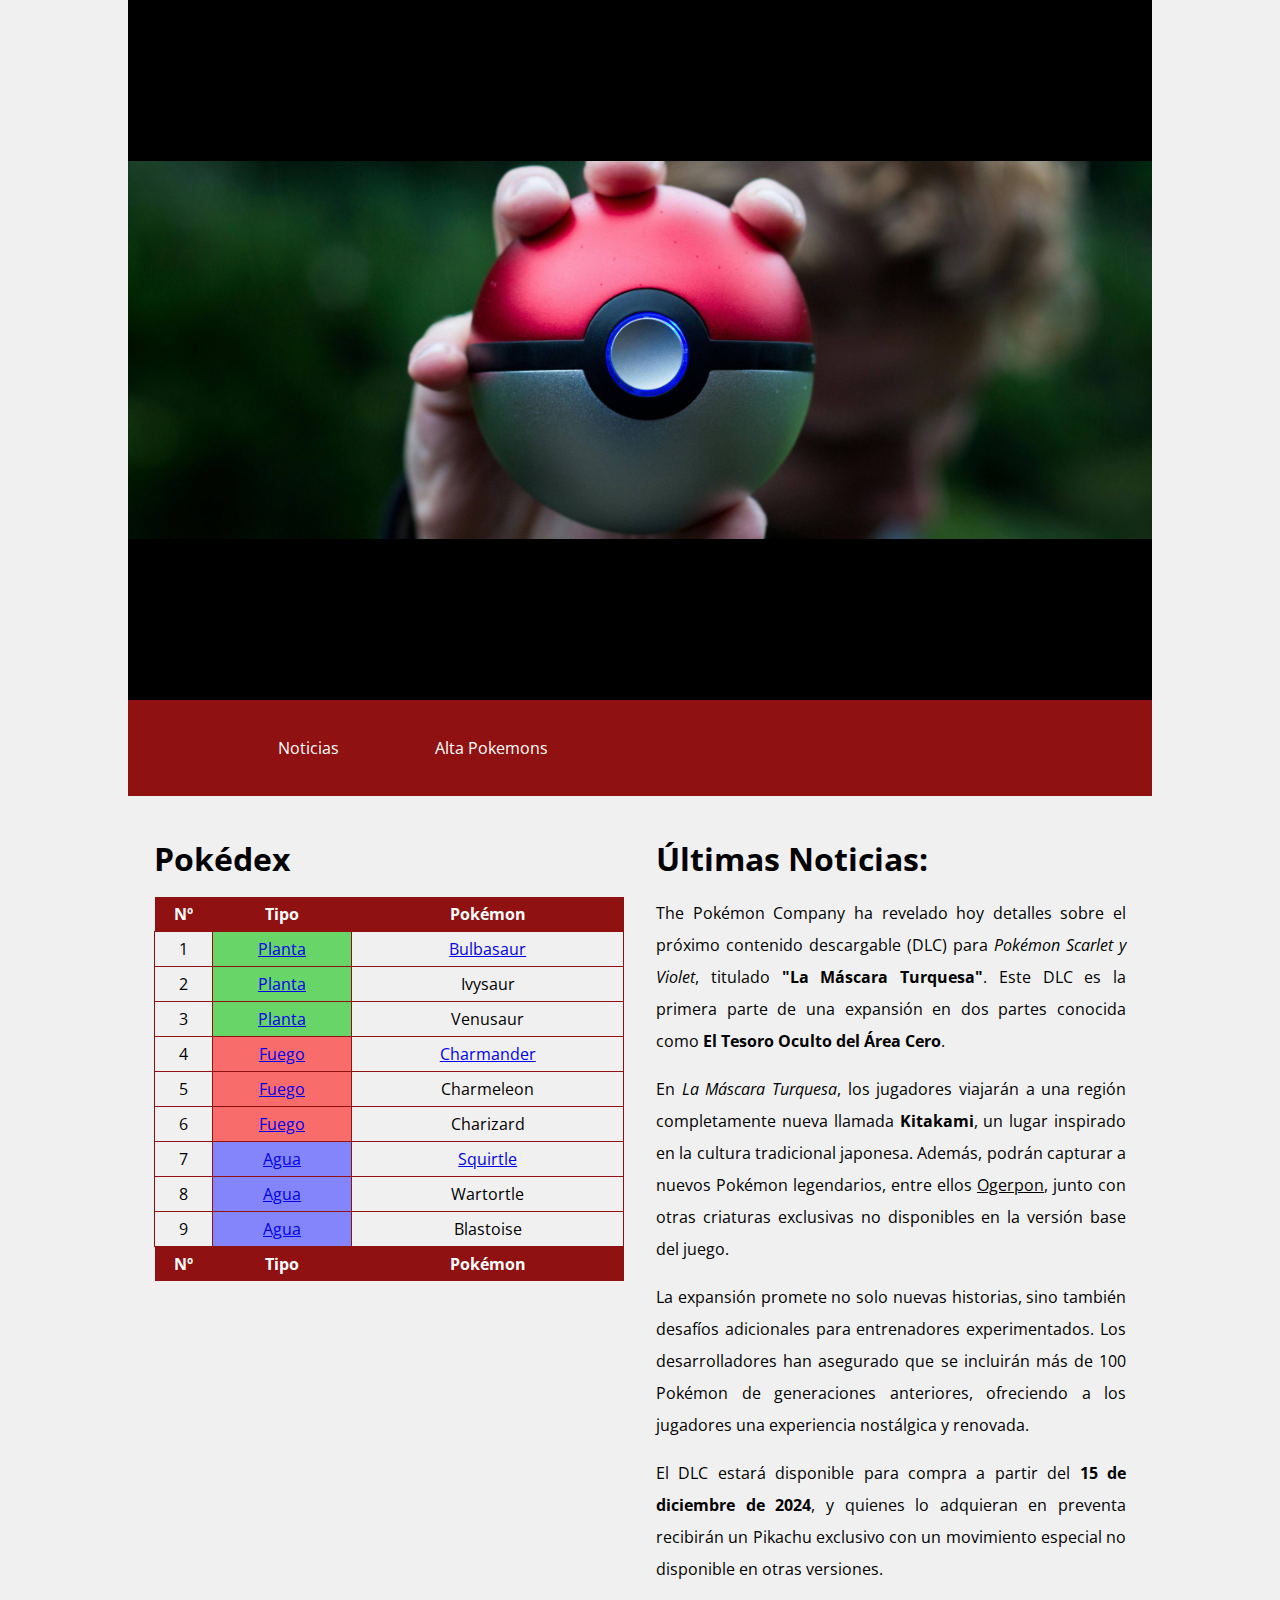
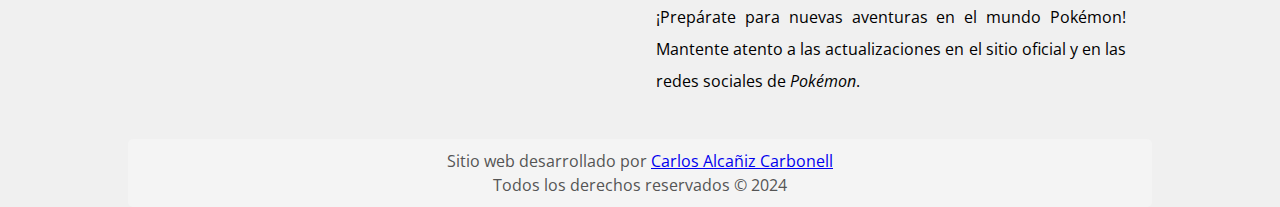
<file: index.html>
<!DOCTYPE html>
<html lang="es">
    <head>
        <meta charset="UTF-8" /> 
        <meta name="viewport" content="width=device-width, initial-scale=1.0">
  
        <link rel="preconnect" href="https://fonts.googleapis.com">
        <link rel="preconnect" href="https://fonts.gstatic.com" crossorigin>
        <link href="https://fonts.googleapis.com/css2?family=Open+Sans:ital,wght@0,300..800;1,300..800&display=swap" rel="stylesheet">

        <link rel="stylesheet" href="./styles/styles.css" />
        <title>Web Pokémon</title>
    </head>
    <body>
        <header>        
            <div class="head-container"></div>
        </header> 
        <nav>
            <div class="nav-bar">
                <ul>
                    <li><a href="./index.html">Noticias</a></li>
                    <li><a href="./alta-pokemon.html">Alta Pokemons</a></li>
                </ul>
            </div>
        </nav>
        <main>
            <div class="flex-container">
                <section class="flex-item">
                    <h1>Pokédex</h1>
                    <table class="w-100 pokedex">
                        <thead>
                            <tr>
                                <th>Nº</th>
                                <th>Tipo</th>
                                <th>Pokémon</th>
                            </tr>
                        </thead>
                        <tbody>
                            <tr>
                                <td>1</td>
                                <td class="row-plant"><a href="./pokemon/types/planta.html">Planta</a></td>
                                <td><a href="./pokemon/pokedex/0001.html">Bulbasaur</a></td>
                            </tr>
                            <tr>
                                <td>2</td>
                                <td class="row-plant"><a href="./pokemon/types/planta.html">Planta</a></td>
                                <td>Ivysaur</td>
                            </tr>
                            <tr>
                                <td>3</td>
                                <td class="row-plant"><a href="./pokemon/types/planta.html">Planta</a></td>
                                <td>Venusaur</td>
                            </tr>
                            <tr>
                                <td>4</td>
                                <td class="row-fire"><a href="./pokemon/types/fuego.html">Fuego</a></td>
                                <td><a href="./pokemon/pokedex/0004.html">Charmander</a></td>
                            </tr>
                            <tr>
                                <td>5</td>
                                <td class="row-fire"><a href="./pokemon/types/fuego.html">Fuego</a></td>
                                <td>Charmeleon</td>
                            </tr>
                            <tr>
                                <td>6</td>
                                <td class="row-fire"><a href="./pokemon/types/fuego.html">Fuego</a></td>
                                <td>Charizard</td>
                            </tr>
                            <tr>
                                <td>7</td>
                                <td class="row-aqua"><a href="./pokemon/types/agua.html">Agua</a></td>
                                <td><a href="./pokemon/pokedex/0007.html">Squirtle</a></td>
                            </tr>
                            <tr>
                                <td>8</td>
                                <td class="row-aqua"><a href="./pokemon/types/agua.html">Agua</a></td>
                                <td>Wartortle</td>
                            </tr>
                            <tr>
                                <td>9</td>
                                <td class="row-aqua"><a href="./pokemon/types/agua.html">Agua</a></td>
                                <td>Blastoise</td>
                            </tr>
                        </tbody>
                        <tfoot>
                            <tr>
                                <th>Nº</th>
                                <th>Tipo</th>
                                <th>Pokémon</th>
                            </tr>
                        </tfoot>
                    </table>
                </section>
                <section class="flex-item">
                    <h1>Últimas Noticias:</h1>
                    <article>
                        <p class="p-justified">
                            The Pokémon Company ha revelado hoy detalles sobre el próximo contenido descargable (DLC) para <em>Pokémon Scarlet y Violet</em>, titulado <strong>"La Máscara Turquesa"</strong>. Este DLC es la primera parte de una expansión en dos partes conocida como <b>El Tesoro Oculto del Área Cero</b>.
                        </p>
                        <p class="p-justified">
                            En <i>La Máscara Turquesa</i>, los jugadores viajarán a una región completamente nueva llamada <b>Kitakami</b>, un lugar inspirado en la cultura tradicional japonesa. Además, podrán capturar a nuevos Pokémon legendarios, entre ellos <u>Ogerpon</u>, junto con otras criaturas exclusivas no disponibles en la versión base del juego.
                        </p>
                        <p class="p-justified">
                            La expansión promete no solo nuevas historias, sino también desafíos adicionales para entrenadores experimentados. Los desarrolladores han asegurado que se incluirán más de 100 Pokémon de generaciones anteriores, ofreciendo a los jugadores una experiencia nostálgica y renovada.
                        </p>
                        <p class="p-justified">
                            El DLC estará disponible para compra a partir del <strong>15 de diciembre de 2024</strong>, y quienes lo adquieran en preventa recibirán un Pikachu exclusivo con un movimiento especial no disponible en otras versiones.
                        </p>
                        <p class="p-justified">
                            ¡Prepárate para nuevas aventuras en el mundo Pokémon! Mantente atento a las actualizaciones en el sitio oficial y en las redes sociales de <em>Pokémon</em>.
                        </p>
                    </article>
                </section>
            </div>
       </main>
        <footer class="footer-address">
            <address>
            Sitio web desarrollado por <a href="mailto:c.alcanizcarbonell@edu.gva.es">Carlos Alcañiz Carbonell</a><br>
            Todos los derechos reservados &copy; 2024
            </address>
        </footer>
    </body>
</html>
</file>
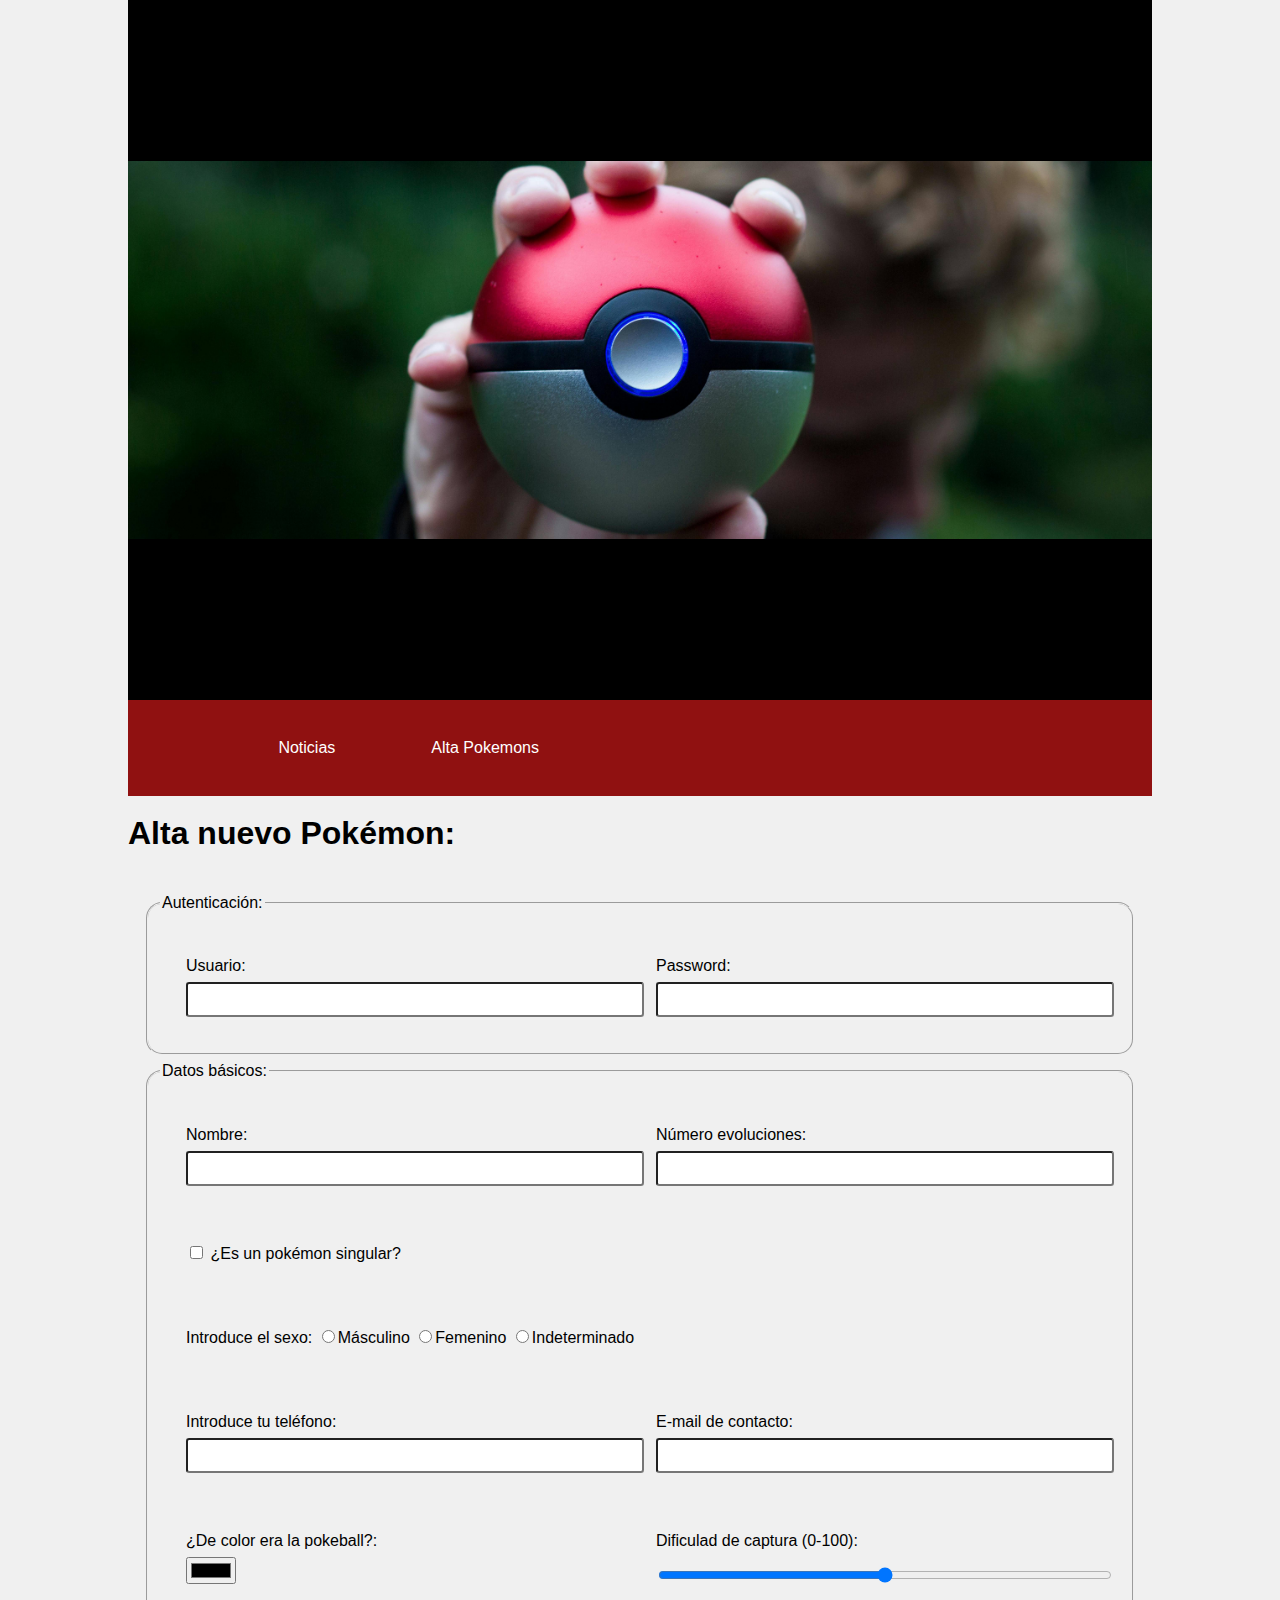
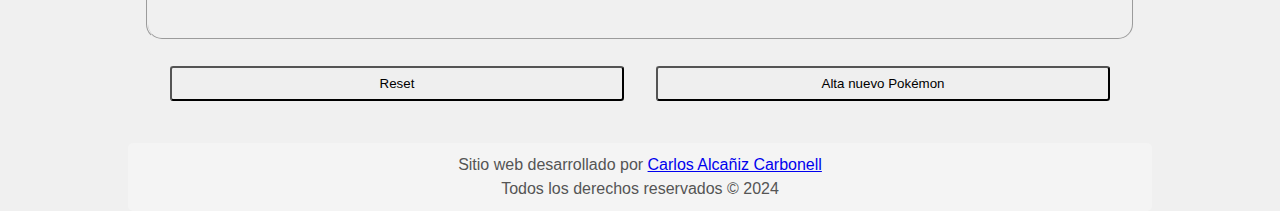
<file: alta-pokemon.html>
<!DOCTYPE html>
<html lang="es">
    <head>
        <meta charset="UTF-8" />
        <meta name="viewport" content="width=device-width, initial-scale=1, maximum-scale=1">
        <link rel="stylesheet" href="./styles/styles.css" />
        <title>Alta Pokémon</title>
    </head>
    <body>

        <header>        
            <div class="head-container"></div>
        </header> 
        <nav>
            <div class="nav-bar">
                <ul>
                    <li><a href="../index.html">Noticias</a></li>
                    <li><a href="./alta-pokemon.html">Alta Pokemons</a></li>
                </ul>
            </div>
        </nav>
        <main>
            <section>
                <h1>Alta nuevo Pokémon:</h1>
                <form method="GET" action="./alta-pokemon.html">
                    <fieldset>
                        <legend>Autenticación:</legend>
                        <div class="flex-container">
                            <div class="flex-item">
                                <label for="username">Usuario:</label><br/>
                                <input class="input-w100" type="text" id="username" name="user" required/>
                            </div>
                            <div class="flex-item">
                                <label for="password">Password:</label><br/>
                                <input class="input-w100" type="password" id="password" name="pass" required/>
                            </div>
                        </div>

                    </fieldset>
                    <fieldset>
                        <legend>Datos básicos:</legend>

                        <div class="flex-container">
                            <div class="flex-item">
                                <label for="nombre">Nombre:</label><br/>
                                <input class="input-w100" type="text" id="nombre" name="name" required/>                    
                            </div>
                            <div class="flex-item">
                                <label for="num_evo">Número evoluciones:</label><br/>
                                <input class="input-w100" type="number" id="num_evo" name="evolutions" min="0" max="5" required/>
                            </div>
                        </div>

                        
                        <div class="flex-container">
                            <div class="flex-item">
                                <input type="checkbox" id="singular" name="singular"/>
                                <label for="singular">¿Es un pokémon singular?</label>
                            </div>
                        </div>

                        <div class="flex-container">
                            <div class="flex-item">
                                <label for="sexo">Introduce el sexo:</label>
                                <input id="sexo" name="sex" type="radio" value="1" required>Másculino
                                <input name="sex" type="radio" value="-1">Femenino
                                <input name="sex" type="radio" value="0">Indeterminado
                            </div>
                        </div>
                        <div class="flex-container">
                            <div class="flex-item">
                                <label for="telefono">Introduce tu teléfono:</label><br/>
                                <input class="input-w100" type="text" id="telefono" name="phone" pattern="[0-9]{10}" required/>                        
                            </div>
                            <div class="flex-item">
                                <label for="mail">E-mail de contacto:</label><br/>
                                <input class="input-w100" type="email" id="mail" name="mail" required/>
                            </div>
                        </div>
                        <div class="flex-container">
                            <div class="flex-item">
                                <label for="color">¿De color era la pokeball?:</label><br/>
                                <input type="color" id="color" name="color" />
                            </div>
                            <div class="flex-item">
                                <label for="range">Dificulad de captura (0-100):</label><br/>
                                <input class="input-w100" type="range" id="range" name="range" min="0" max="100"/>
                            </div>
                        </div>
                    </fieldset>
                    <div class="flex-container">
                        <div class="flex-item">
                            <input class="input-w100"  type="reset" value="Reset" />
                        </div>
                        <div class="flex-item">
                            <input class="input-w100" type="submit" value="Alta nuevo Pokémon" />
                        </div>
                    </div>


                </form>
            </section>
        </main>

        <footer class="footer-address">
            <address>
            Sitio web desarrollado por <a href="mailto:c.alcanizcarbonell@edu.gva.es">Carlos Alcañiz Carbonell</a><br>
            Todos los derechos reservados &copy; 2024
            </address>
        </footer>
    </body>
</html>
</file>
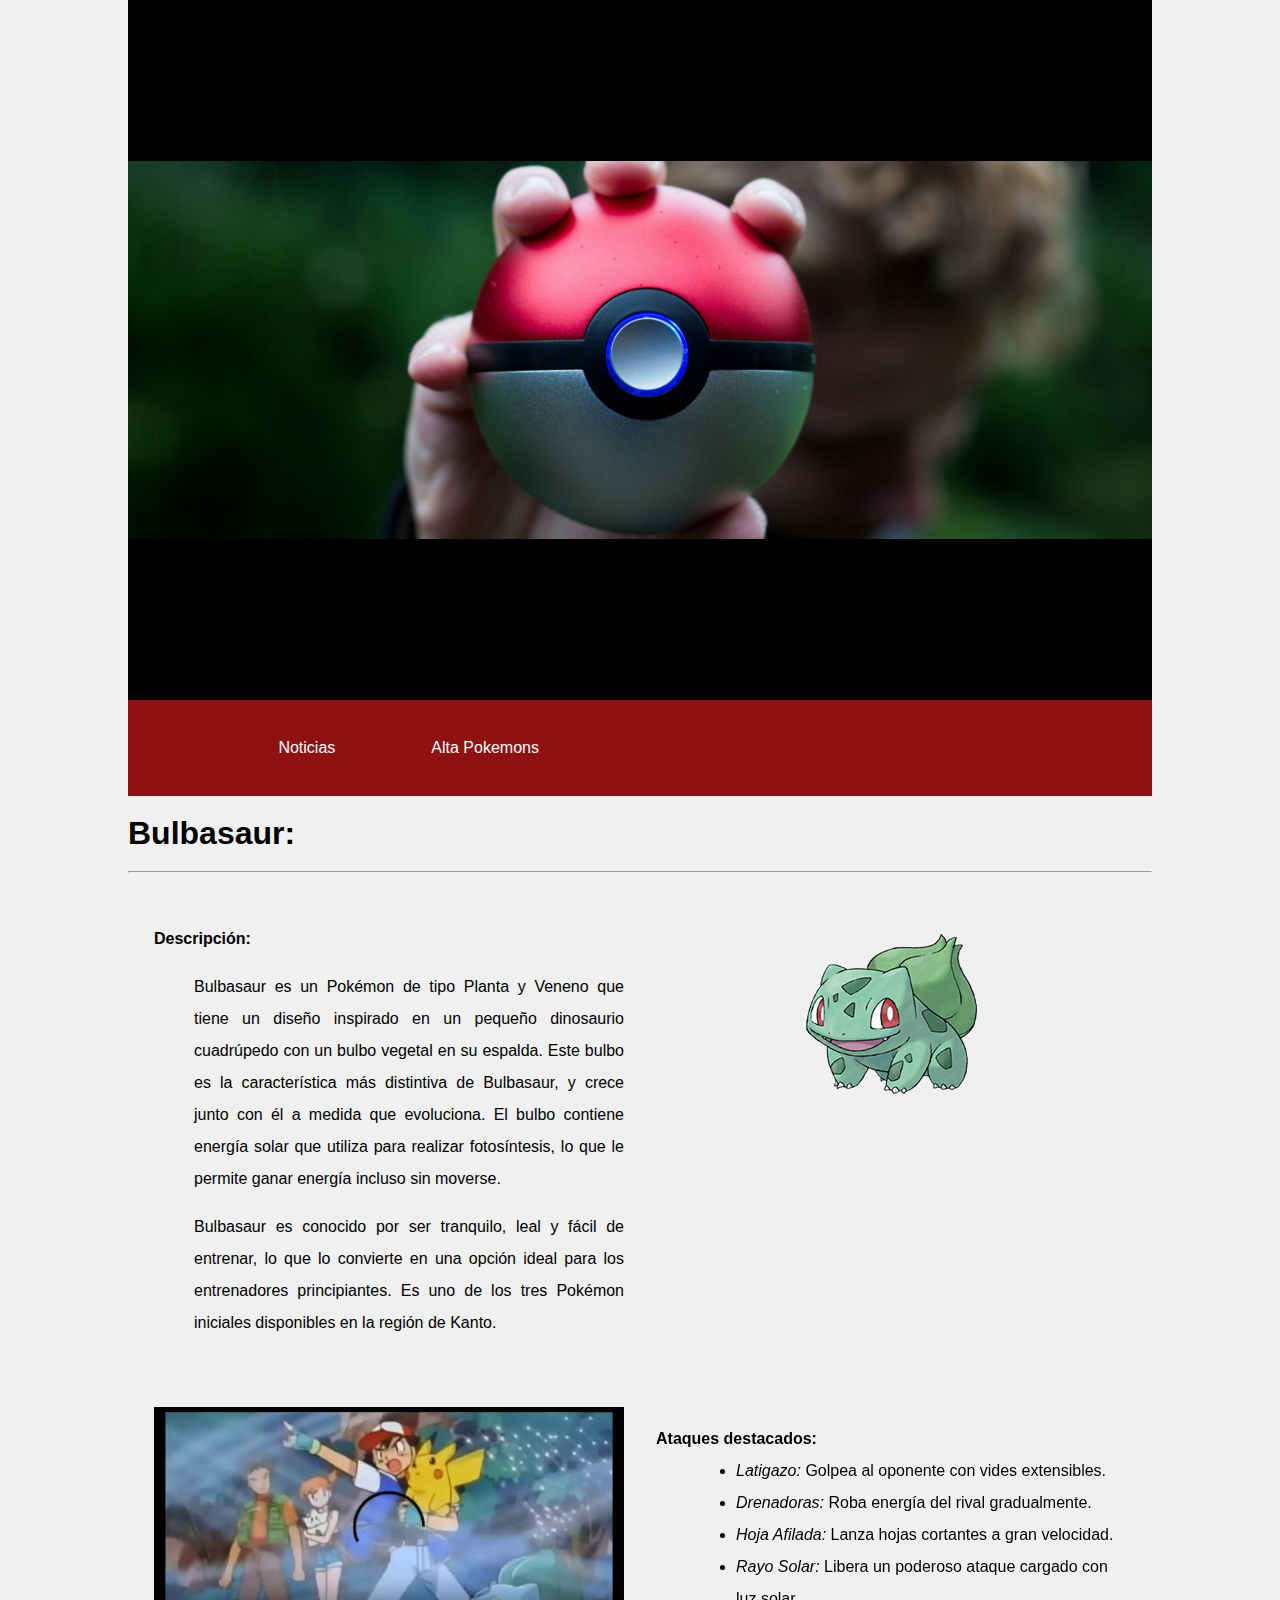
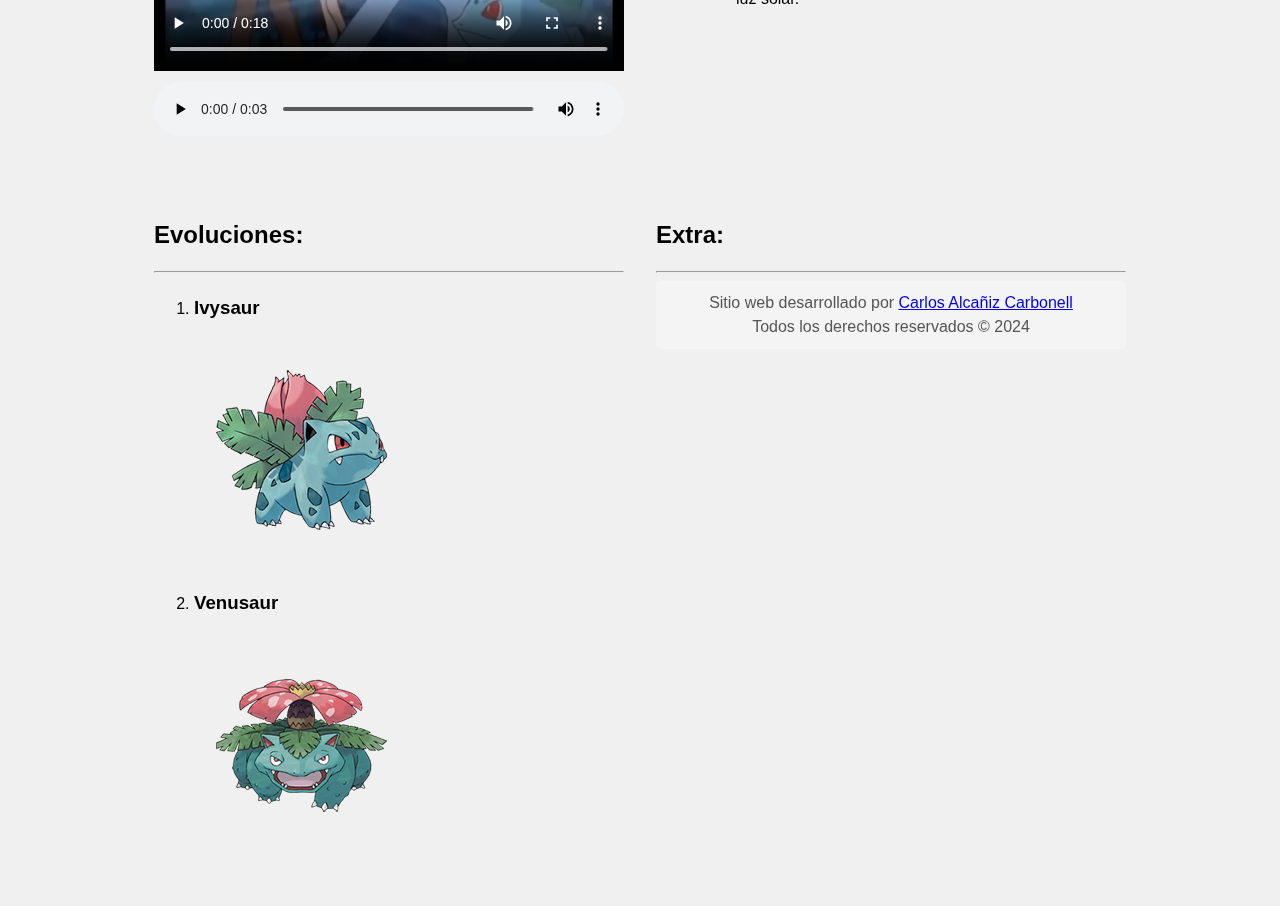
<file: pokemon/pokedex/0001.html>
<!DOCTYPE html>
<html lang="es">
    <head>
        <meta charset="UTF-8" />
        <meta name="viewport" content="width=device-width, initial-scale=1, maximum-scale=1">
        <link rel="stylesheet" href="../../styles/styles.css" />
        <title>Bulbasaur</title>
    </head>
    <body>
        <header>        
            <div class="head-container"></div>
        </header> 
        <nav>
            <div class="nav-bar">
                <ul>
                    <li><a href="../../index.html">Noticias</a></li>
                    <li><a href="./alta-pokemon.html">Alta Pokemons</a></li>
                </ul>
            </div>
        </nav>
        <main>
            <h1>Bulbasaur:</h1>
            <hr/>

            <article>
                <div class="flex-container">
                    <div class="flex-item">
                        <dl>
                            <dt><b>Descripción:</b></dt>
                            <dd>
                                <p class="p-justified">
                                    Bulbasaur es un Pokémon de tipo Planta y Veneno que tiene un diseño inspirado en un pequeño dinosaurio cuadrúpedo con un bulbo vegetal en su espalda. Este bulbo es la característica más distintiva de Bulbasaur, y crece junto con él a medida que evoluciona. El bulbo contiene energía solar que utiliza para realizar fotosíntesis, lo que le permite ganar energía incluso sin moverse.
                                </p>
                                <p class="p-justified">
                                    Bulbasaur es conocido por ser tranquilo, leal y fácil de entrenar, lo que lo convierte en una opción ideal para los entrenadores principiantes. Es uno de los tres Pokémon iniciales disponibles en la región de Kanto.
                                </p>
                            </dd>
                        </dl>
                    </div>
                    <div class="flex-item text-center">
                        <img src="../../imgs/pokedex/001.png" alt="Imagen Bulbasaur"/>
                    </div>
                </div>
            </article>

            <article>
                <div class="flex-container">
                    <div class="flex-item">
                        <aside>
                            <video controls>
                                <source src="../../video/mp4/001.mp4"> 
                                <source src="../../video/ogg/001.ogg"> 
                                Tu navegador no soporta videos embebidos
                            </video>
                            <audio controls>
                                <source src="../../audio/mp3/001.mp3">
                                Tu navegador no soporte audios embebidos
                            </audio>
                        </aside>
                    </div>
                    <div class="flex-item">
                        <dl>
                            <dt><b>Ataques destacados:</b></dt>
                            <dd>                        
                                <ul>
                                    <li><i>Latigazo:</i> Golpea al oponente con vides extensibles.</li>
                                    <li><i>Drenadoras:</i> Roba energía del rival gradualmente.</li>
                                    <li><i>Hoja Afilada:</i> Lanza hojas cortantes a gran velocidad.</li>
                                    <li><i>Rayo Solar:</i> Libera un poderoso ataque cargado con luz solar.</li>
                                </ul>
                            </dd>
                        </dl>
                    </div>
                </div>
            </article>
            <article>

                <div class="flex-container">
                    <div class="flex-item">
                        <h2>Evoluciones:</h2>
                        <hr/>
                        <ol>
                            <li>
                                <h3>Ivysaur</h3><img src="../../imgs/pokedex/002.png" alt="Ivysaur" />
                            </li>
                            <li>
                                <h3>Venusaur</h3><img src="../../imgs/pokedex/003.png" alt="Venusaur" />
                            </li>
                        </ol>
                    </div>
                    <div class="flex-item">
                        <h2>Extra:</h2>
                        <hr/>
                        <object type="application/pdf" data="../../docs/001.pdf">
                    </div>
                </div>
            </article>
        </main>

        <footer class="footer-address">
            <address>
            Sitio web desarrollado por <a href="mailto:c.alcanizcarbonell@edu.gva.es">Carlos Alcañiz Carbonell</a><br>
            Todos los derechos reservados &copy; 2024
            </address>
        </footer>
        
    </body>
</html>
</file>
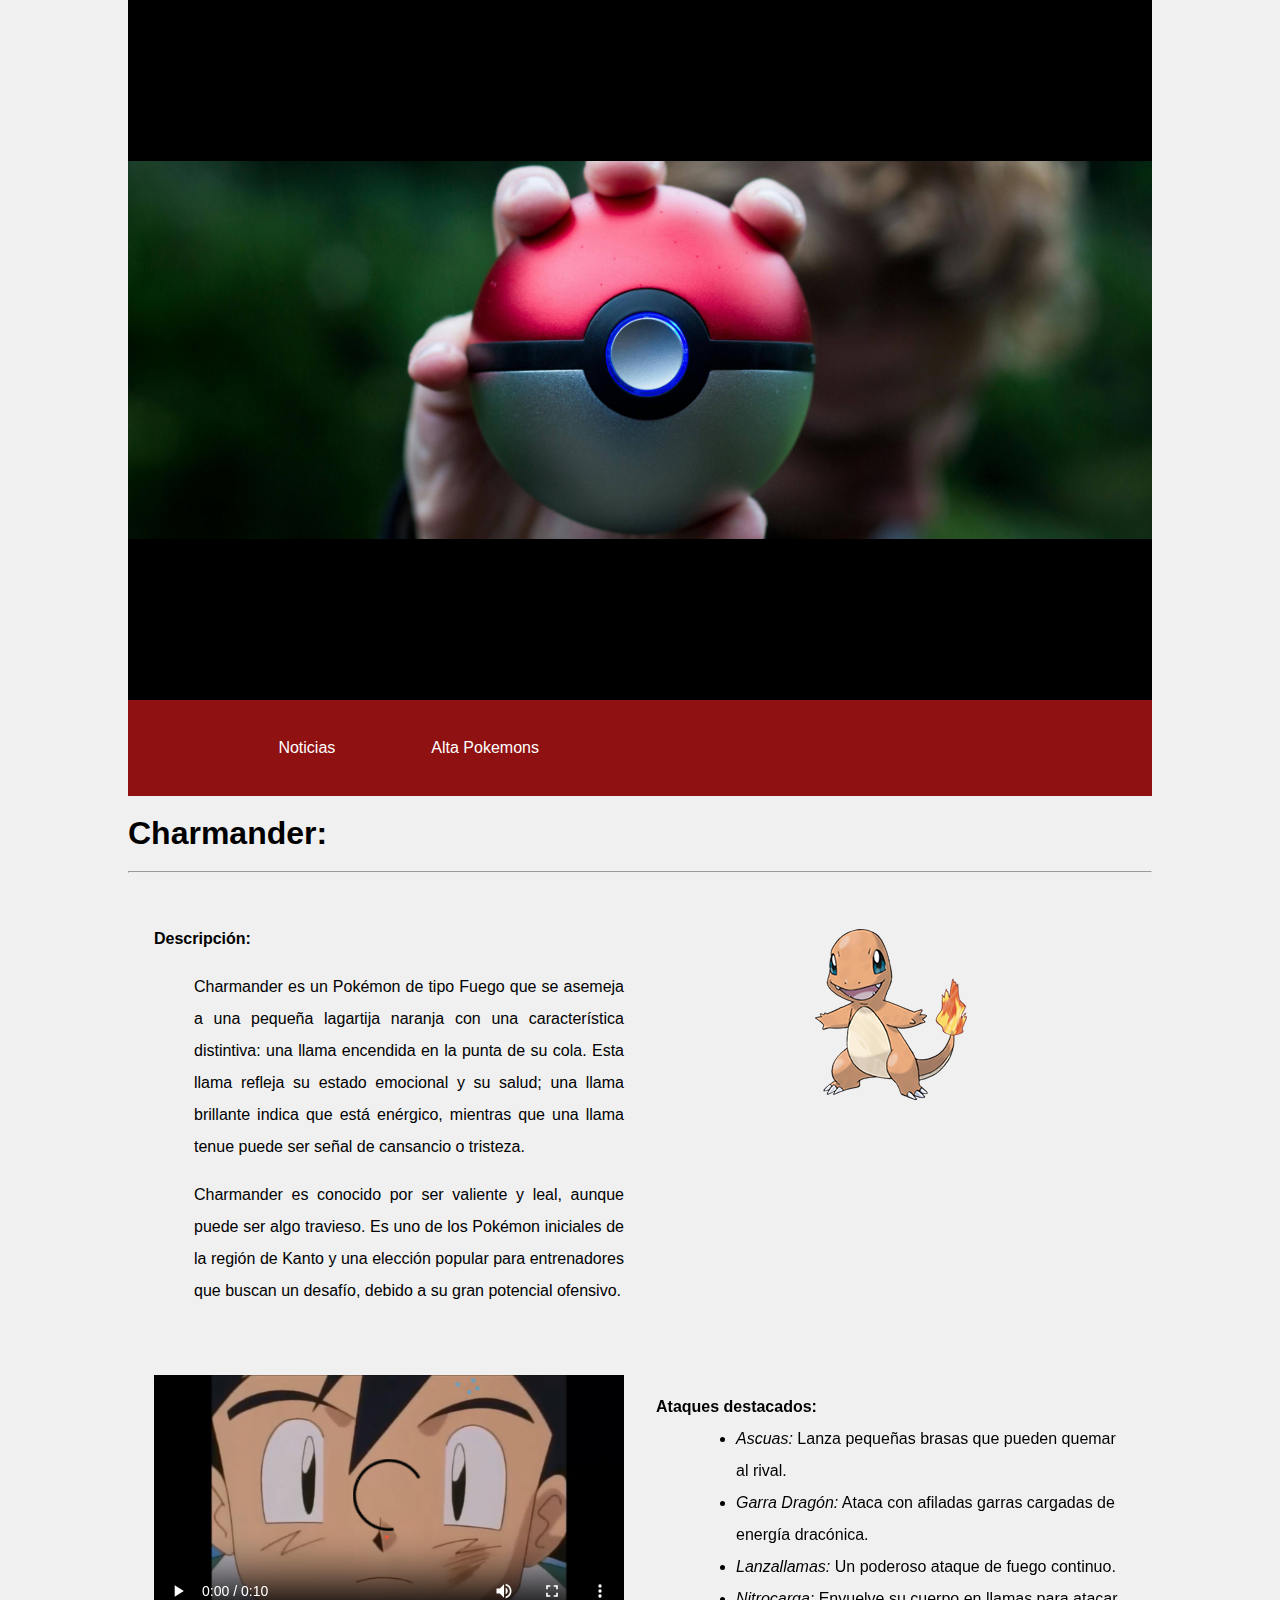
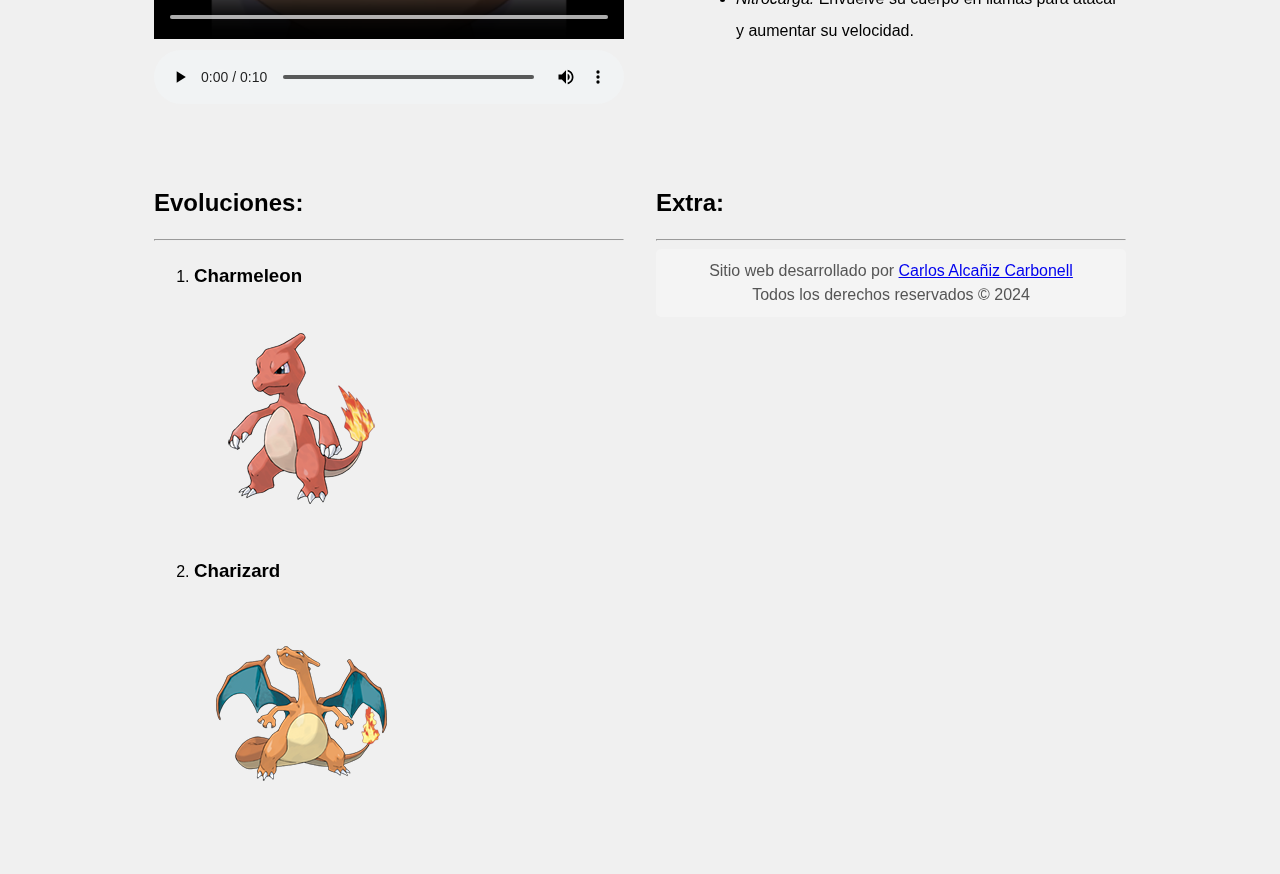
<file: pokemon/pokedex/0004.html>
<!DOCTYPE html>
<html lang="es">
    <head>
        <meta charset="UTF-8" />
        <meta name="viewport" content="width=device-width, initial-scale=1, maximum-scale=1">
        <link rel="stylesheet" href="../../styles/styles.css" />
        <title>Charmander</title>
    </head>
    <body>
        <header>        
            <div class="head-container"></div>
        </header> 
        <nav>
            <div class="nav-bar">
                <ul>
                    <li><a href="../../index.html">Noticias</a></li>
                    <li><a href="./alta-pokemon.html">Alta Pokemons</a></li>
                </ul>
            </div>
        </nav>

        <main>
            <h1>Charmander:</h1>
            <hr/>

            <article>
                <div class="flex-container">
                    <div class="flex-item">
                        <dl>
                            <dt><b>Descripción:</b></dt>
                            <dd>
                                <p class="p-justified">
                                    Charmander es un Pokémon de tipo Fuego que se asemeja a una pequeña lagartija naranja con una característica distintiva: una llama encendida en la punta de su cola. Esta llama refleja su estado emocional y su salud; una llama brillante indica que está enérgico, mientras que una llama tenue puede ser señal de cansancio o tristeza.
                                </p>
                                <p class="p-justified">
                                    Charmander es conocido por ser valiente y leal, aunque puede ser algo travieso. Es uno de los Pokémon iniciales de la región de Kanto y una elección popular para entrenadores que buscan un desafío, debido a su gran potencial ofensivo.
                                </p>
                            </dd>
                        </dl>
                    </div>
                    <div class="flex-item text-center">
                        <img src="../../imgs/pokedex/004.png" alt="Imagen Charmander"/>
                    </div>
                </div>
            </article>

            <article>
                <div class="flex-container">
                    <div class="flex-item">
                        <aside>
                            <video controls>
                                <source src="../../video/mp4/004.mp4"> 
                                <source src="../../video/ogg/004.ogg"> 
                                Tu navegador no soporta videos embebidos
                            </video>
                            <audio controls>
                                <source src="../../audio/mp3/004.mp3">
                                Tu navegador no soporte audios embebidos
                            </audio>
                        </aside>
                    </div>
                    <div class="flex-item">
                        <dl>
                            <dt><b>Ataques destacados:</b></dt>
                            <dd>                        
                                <ul>
                                    <li><i>Ascuas:</i> Lanza pequeñas brasas que pueden quemar al rival.</li>
                                    <li><i>Garra Dragón:</i> Ataca con afiladas garras cargadas de energía dracónica.</li>
                                    <li><i>Lanzallamas:</i> Un poderoso ataque de fuego continuo.</li>
                                    <li><i>Nitrocarga:</i> Envuelve su cuerpo en llamas para atacar y aumentar su velocidad.</li>
                                </ul>
                            </dd>
                        </dl>
                    </div>
                </div>
            </article>
            <article>

                <div class="flex-container">
                    <div class="flex-item">
                        <h2>Evoluciones:</h2>
                        <hr/>
                        <ol>
                            <li>
                                <h3>Charmeleon</h3><img src="../../imgs/pokedex/005.png" alt="Ivysaur" />
                            </li>
                            <li>
                                <h3>Charizard</h3><img src="../../imgs/pokedex/006.png" alt="Venusaur" />
                            </li>
                        </ol>
                    </div>
                    <div class="flex-item">
                        <h2>Extra:</h2>
                        <hr/>
                        <object type="application/pdf" data="../../docs/004.pdf">
                    </div>
                </div>
            </article>
        </main>

        <footer class="footer-address">
            <address>
            Sitio web desarrollado por <a href="mailto:c.alcanizcarbonell@edu.gva.es">Carlos Alcañiz Carbonell</a><br>
            Todos los derechos reservados &copy; 2024
            </address>
        </footer>
    </body>
</html>
</file>
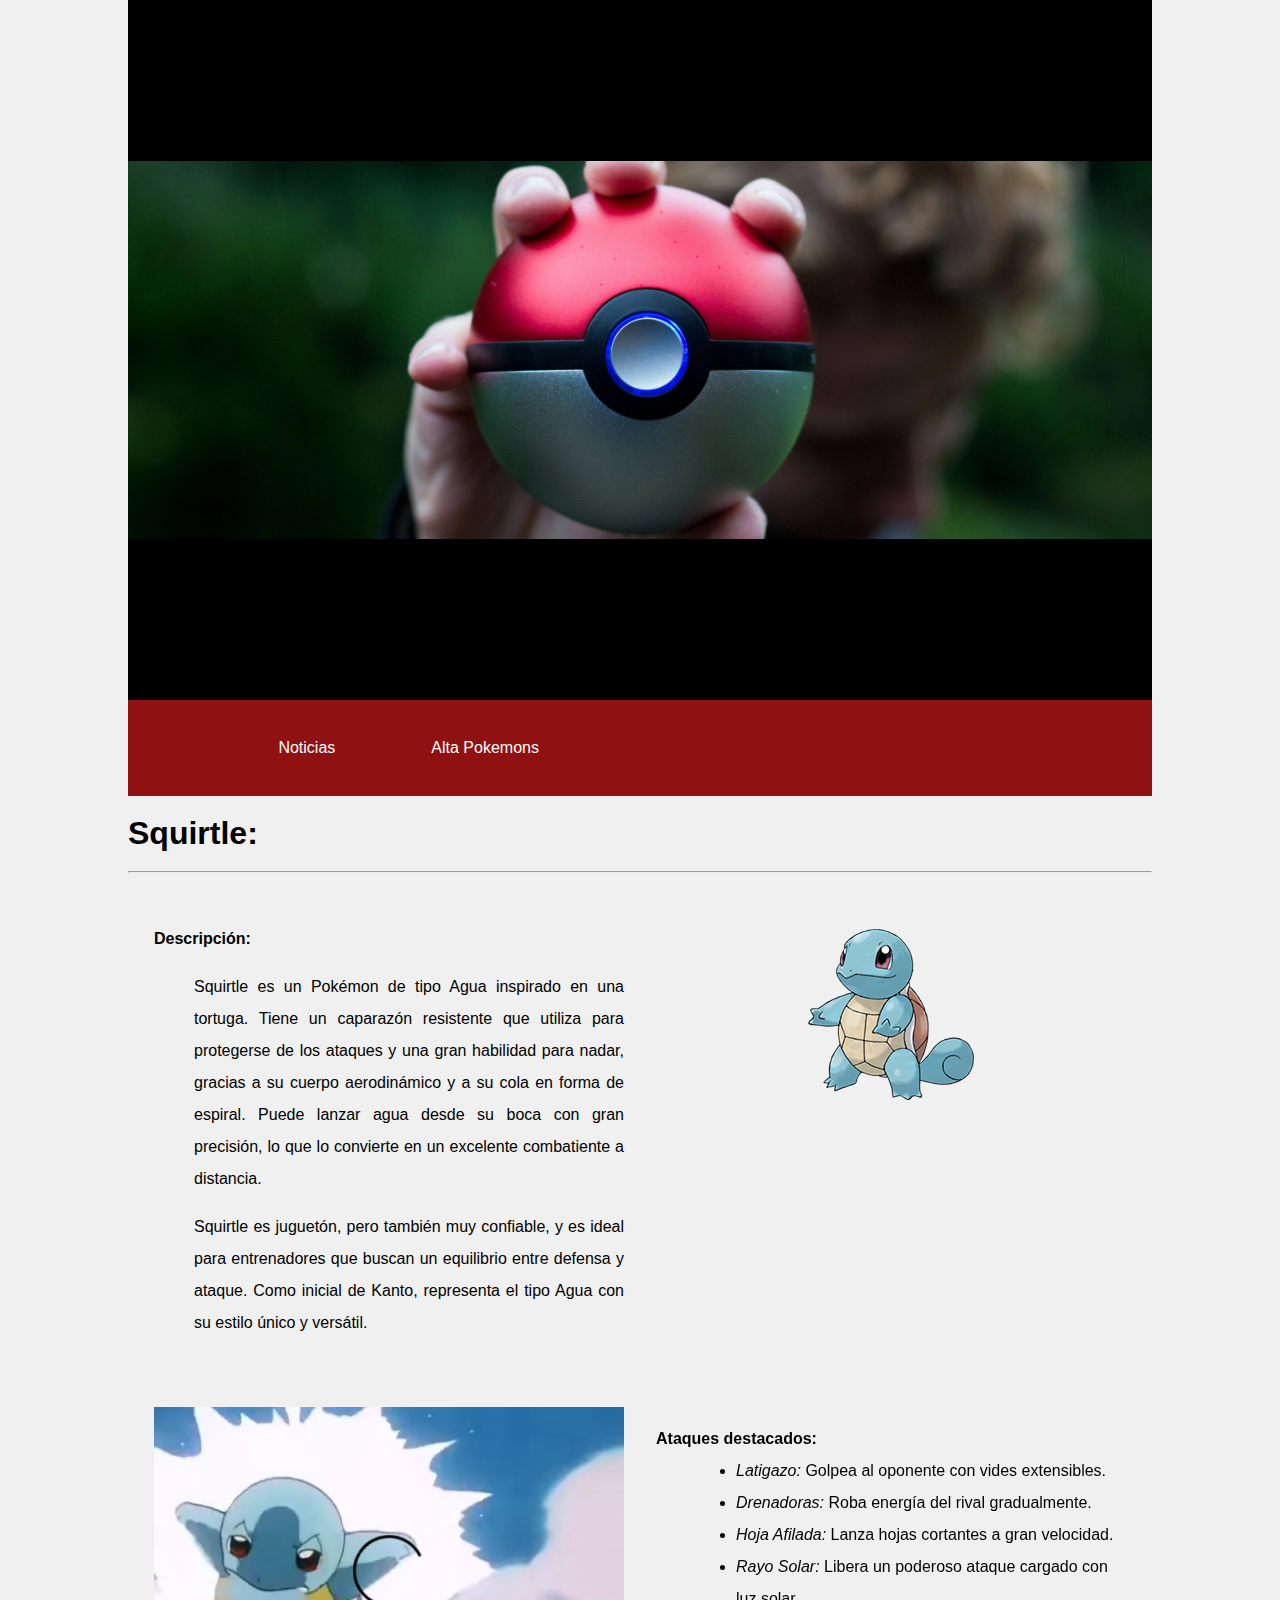
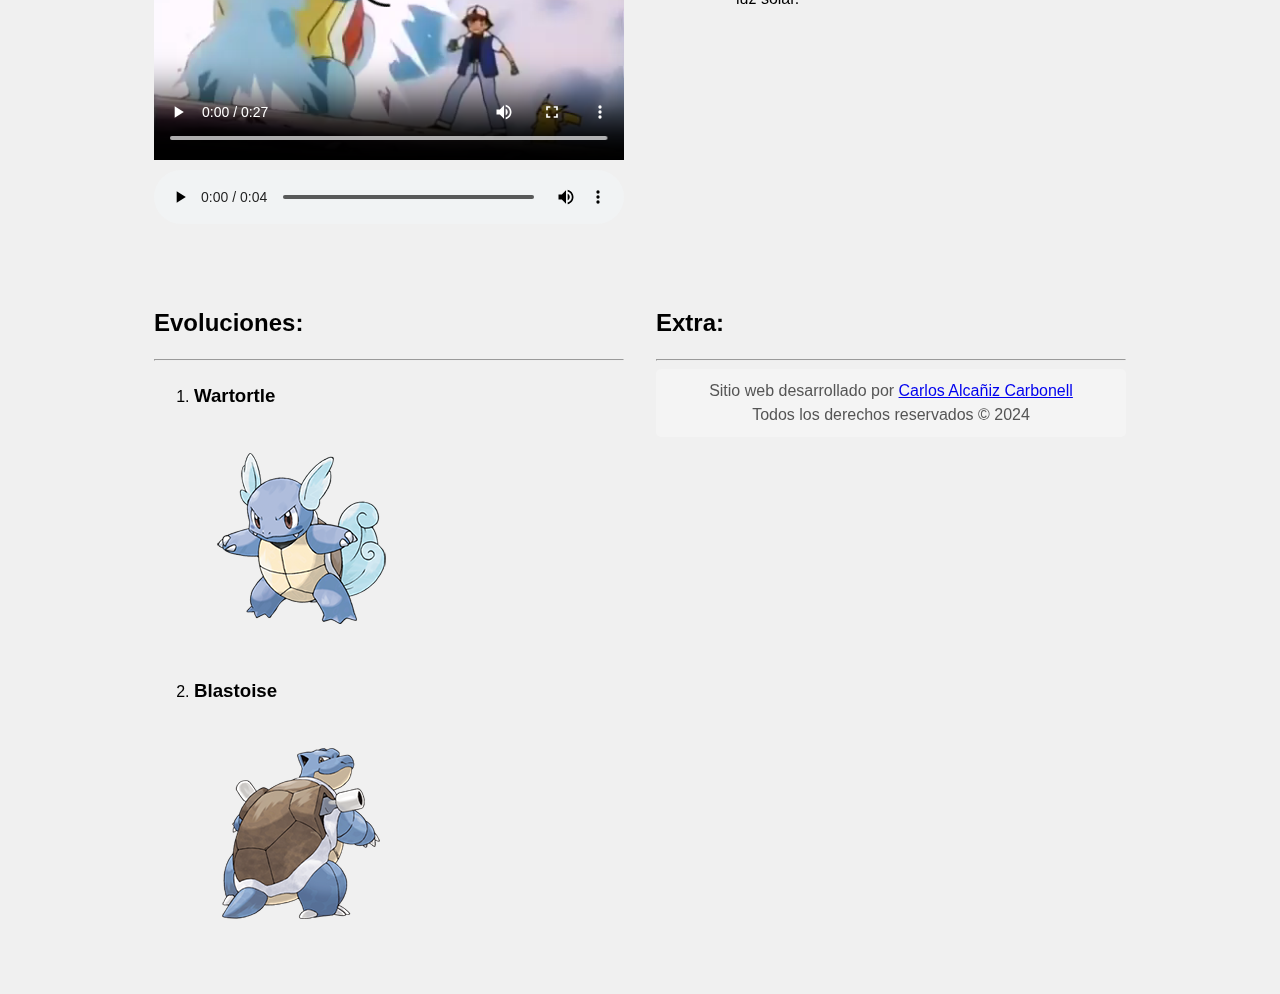
<file: pokemon/pokedex/0007.html>
<!DOCTYPE html>
<html lang="es">
    <head>
        <meta charset="UTF-8" />
        <meta name="viewport" content="width=device-width, initial-scale=1, maximum-scale=1">
        <link rel="stylesheet" href="../../styles/styles.css" />
        <title>Squirtle</title>
    </head>
    <body>

        <header>        
            <div class="head-container"></div>
        </header> 
        <nav>
            <div class="nav-bar">
                <ul>
                    <li><a href="../../index.html">Noticias</a></li>
                    <li><a href="./alta-pokemon.html">Alta Pokemons</a></li>
                </ul>
            </div>
        </nav>
        <main>
            <h1>Squirtle:</h1>
            <hr/>

            <article>
                <div class="flex-container">
                    <div class="flex-item">
                        <dl>
                            <dt><b>Descripción:</b></dt>
                            <dd>
                                <p class="p-justified">
                                    Squirtle es un Pokémon de tipo Agua inspirado en una tortuga. Tiene un caparazón resistente que utiliza para protegerse de los ataques y una gran habilidad para nadar, gracias a su cuerpo aerodinámico y a su cola en forma de espiral. Puede lanzar agua desde su boca con gran precisión, lo que lo convierte en un excelente combatiente a distancia.
                                </p>
                                <p class="p-justified">
                                    Squirtle es juguetón, pero también muy confiable, y es ideal para entrenadores que buscan un equilibrio entre defensa y ataque. Como inicial de Kanto, representa el tipo Agua con su estilo único y versátil.
                                </p>
                            </dd>
                        </dl>
                    </div>
                    <div class="flex-item text-center">
                        <img src="../../imgs/pokedex/007.png" alt="Imagen Bulbasaur"/>
                    </div>
                </div>
            </article>

            <article>
                <div class="flex-container">
                    <div class="flex-item">
                        <aside>
                            <video controls>
                                <source src="../../video/mp4/007.mp4"> 
                                <source src="../../video/ogg/007.ogg"> 
                                Tu navegador no soporta videos embebidos
                            </video>
                            <audio controls>
                                <source src="../../audio/mp3/007.mp3">
                                Tu navegador no soporte audios embebidos
                            </audio>
                        </aside>
                    </div>
                    <div class="flex-item">
                        <dl>
                            <dt><b>Ataques destacados:</b></dt>
                            <dd>                        
                                <ul>
                                    <li><i>Latigazo:</i> Golpea al oponente con vides extensibles.</li>
                                    <li><i>Drenadoras:</i> Roba energía del rival gradualmente.</li>
                                    <li><i>Hoja Afilada:</i> Lanza hojas cortantes a gran velocidad.</li>
                                    <li><i>Rayo Solar:</i> Libera un poderoso ataque cargado con luz solar.</li>
                                </ul>
                            </dd>
                        </dl>
                    </div>
                </div>
            </article>
            <article>

                <div class="flex-container">
                    <div class="flex-item">
                        <h2>Evoluciones:</h2>
                        <hr/>
                        <ol>
                            <li>
                                <h3>Wartortle</h3><img src="../../imgs/pokedex/008.png" alt="Wartortle" />
                            </li>
                            <li>
                                <h3>Blastoise</h3><img src="../../imgs/pokedex/009.png" alt="Blastoise" />
                            </li>
                        </ol>
                    </div>
                    <div class="flex-item">
                        <h2>Extra:</h2>
                        <hr/>
                        <object type="application/pdf" data="../../docs/007.pdf">
                    </div>
                </div>
            </article>
        </main>

        <footer class="footer-address">
            <address>
            Sitio web desarrollado por <a href="mailto:c.alcanizcarbonell@edu.gva.es">Carlos Alcañiz Carbonell</a><br>
            Todos los derechos reservados &copy; 2024
            </address>
        </footer>
    </body>
</html>
</file>
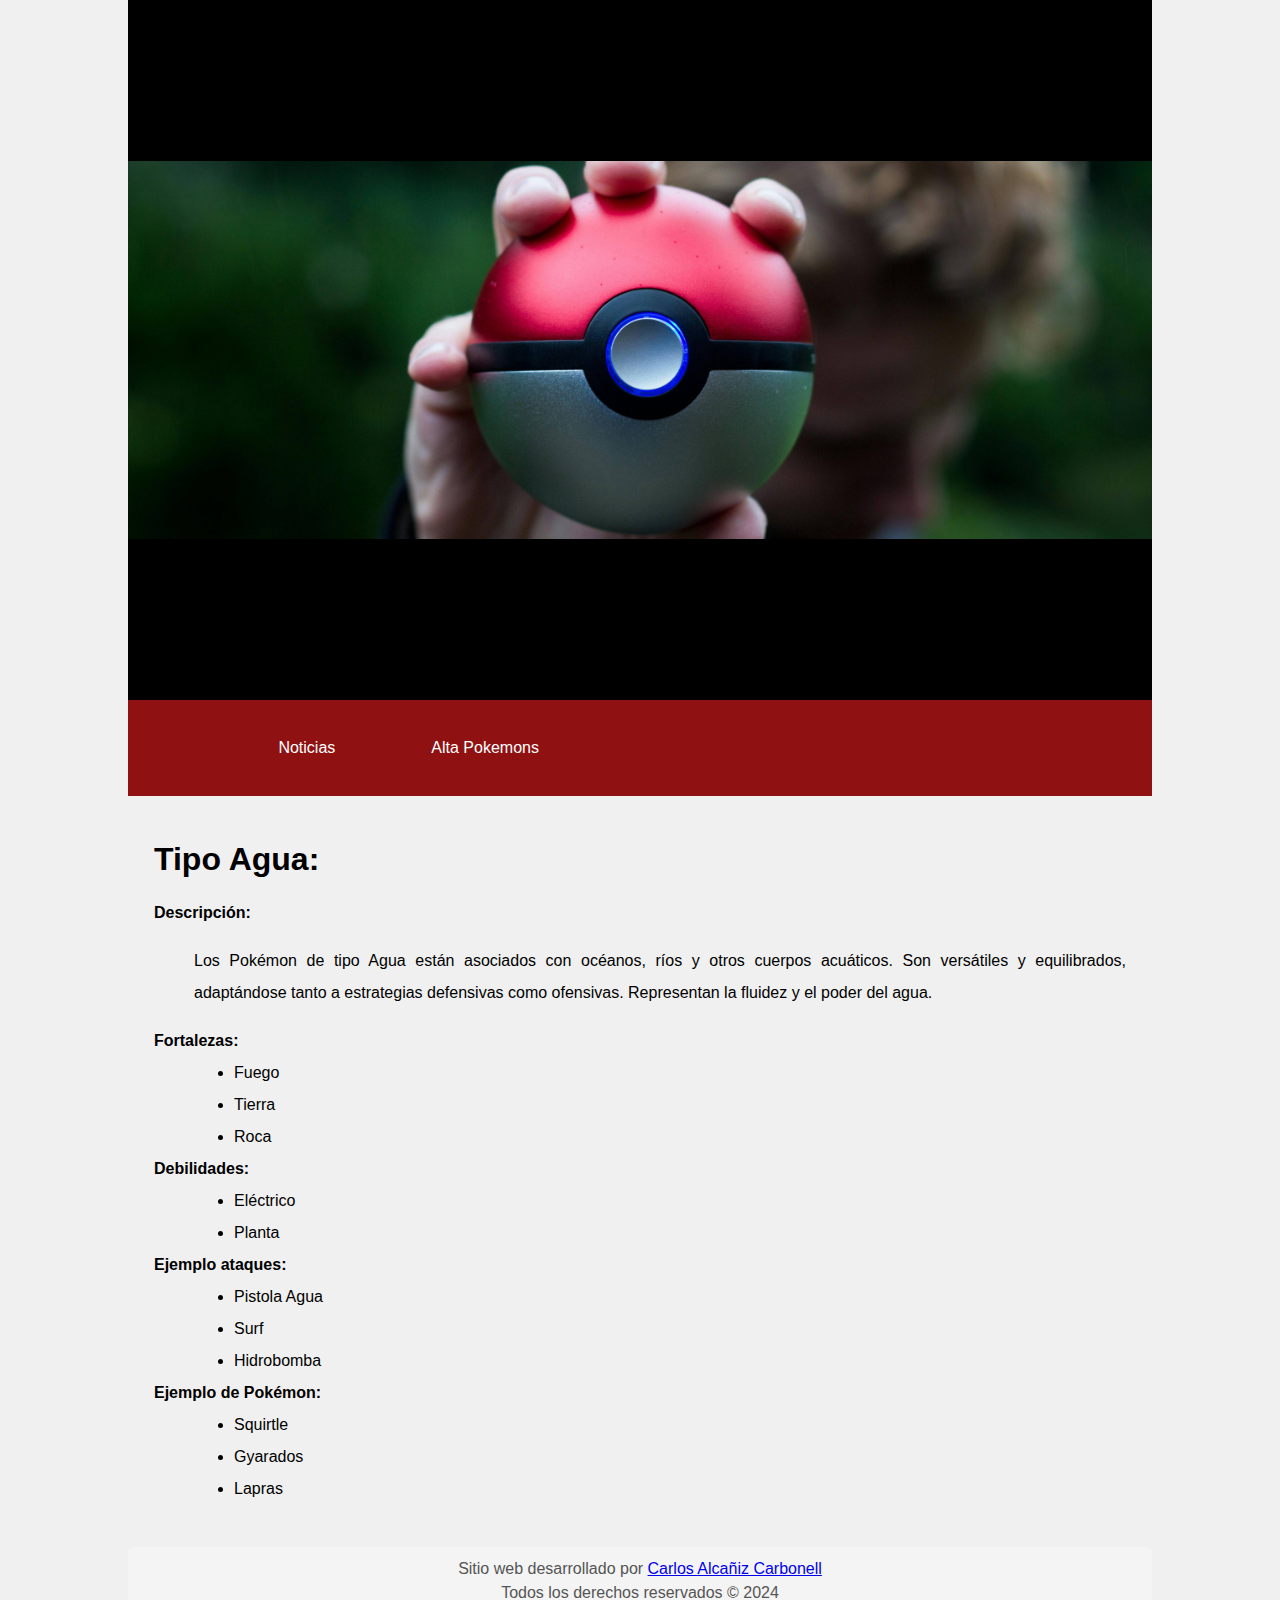
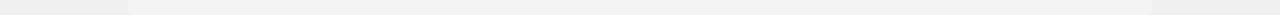
<file: pokemon/types/agua.html>
<!DOCTYPE html>
<html lang="es">
    <head>
        <meta charset="UTF-8" />
        <meta name="viewport" content="width=device-width, initial-scale=1, maximum-scale=1">
        <link rel="stylesheet" href="../../styles/styles.css" />
        <title>Pokémon Tipo Agua</title>
    </head>
    <body>
        

        <header>        
            <div class="head-container"></div>
        </header> 
        <nav>
            <div class="nav-bar">
                <ul>
                    <li><a href="../../index.html">Noticias</a></li>
                    <li><a href="./alta-pokemon.html">Alta Pokemons</a></li>
                </ul>
            </div>
        </nav>

        <main>
            <section>
                <div class="flex-container">
                    <div class="flex-item">
                        <h1>Tipo Agua:</h1>
                        <dl>
                            <dt><b>Descripción:</b></dt>
                            <dd>
                                <p class="p-justified">
                                    Los Pokémon de tipo Agua están asociados con océanos, ríos y otros cuerpos acuáticos. Son versátiles y equilibrados, adaptándose tanto a estrategias defensivas como ofensivas. Representan la fluidez y el poder del agua.                    
                                </p>   
                            </dd>
                            <dt><b>Fortalezas:</b></dt>             
                            <dd>
                                <ul>
                                    <li>Fuego</li>
                                    <li>Tierra</li>
                                    <li>Roca</li>                    
                                </ul>
                            </dd>
                            <dt><b>Debilidades:</b></dt>             
                            <dd>
                                <ul>
                                    <li>Eléctrico</li>
                                    <li>Planta</li>
                                </ul>
                            </dd>
                            <dt><b>Ejemplo ataques:</b></dt>             
                            <dd>
                                <ul>
                                    <li>Pistola Agua</li>
                                    <li>Surf</li>
                                    <li>Hidrobomba</li>
                                </ul>
                            </dd>
                            <dt><b>Ejemplo de Pokémon:</b></dt>             
                            <dd>
                                <ul>
                                    <li>Squirtle</li>
                                    <li>Gyarados</li>
                                    <li>Lapras</li>
                                </ul>
                            </dd>
                        </dl>
                    </div>
                </div>
            </section>
        </main>
    
        <footer class="footer-address">
            <address>
            Sitio web desarrollado por <a href="mailto:c.alcanizcarbonell@edu.gva.es">Carlos Alcañiz Carbonell</a><br>
            Todos los derechos reservados &copy; 2024
            </address>
        </footer>
    </body>
</html>
</file>
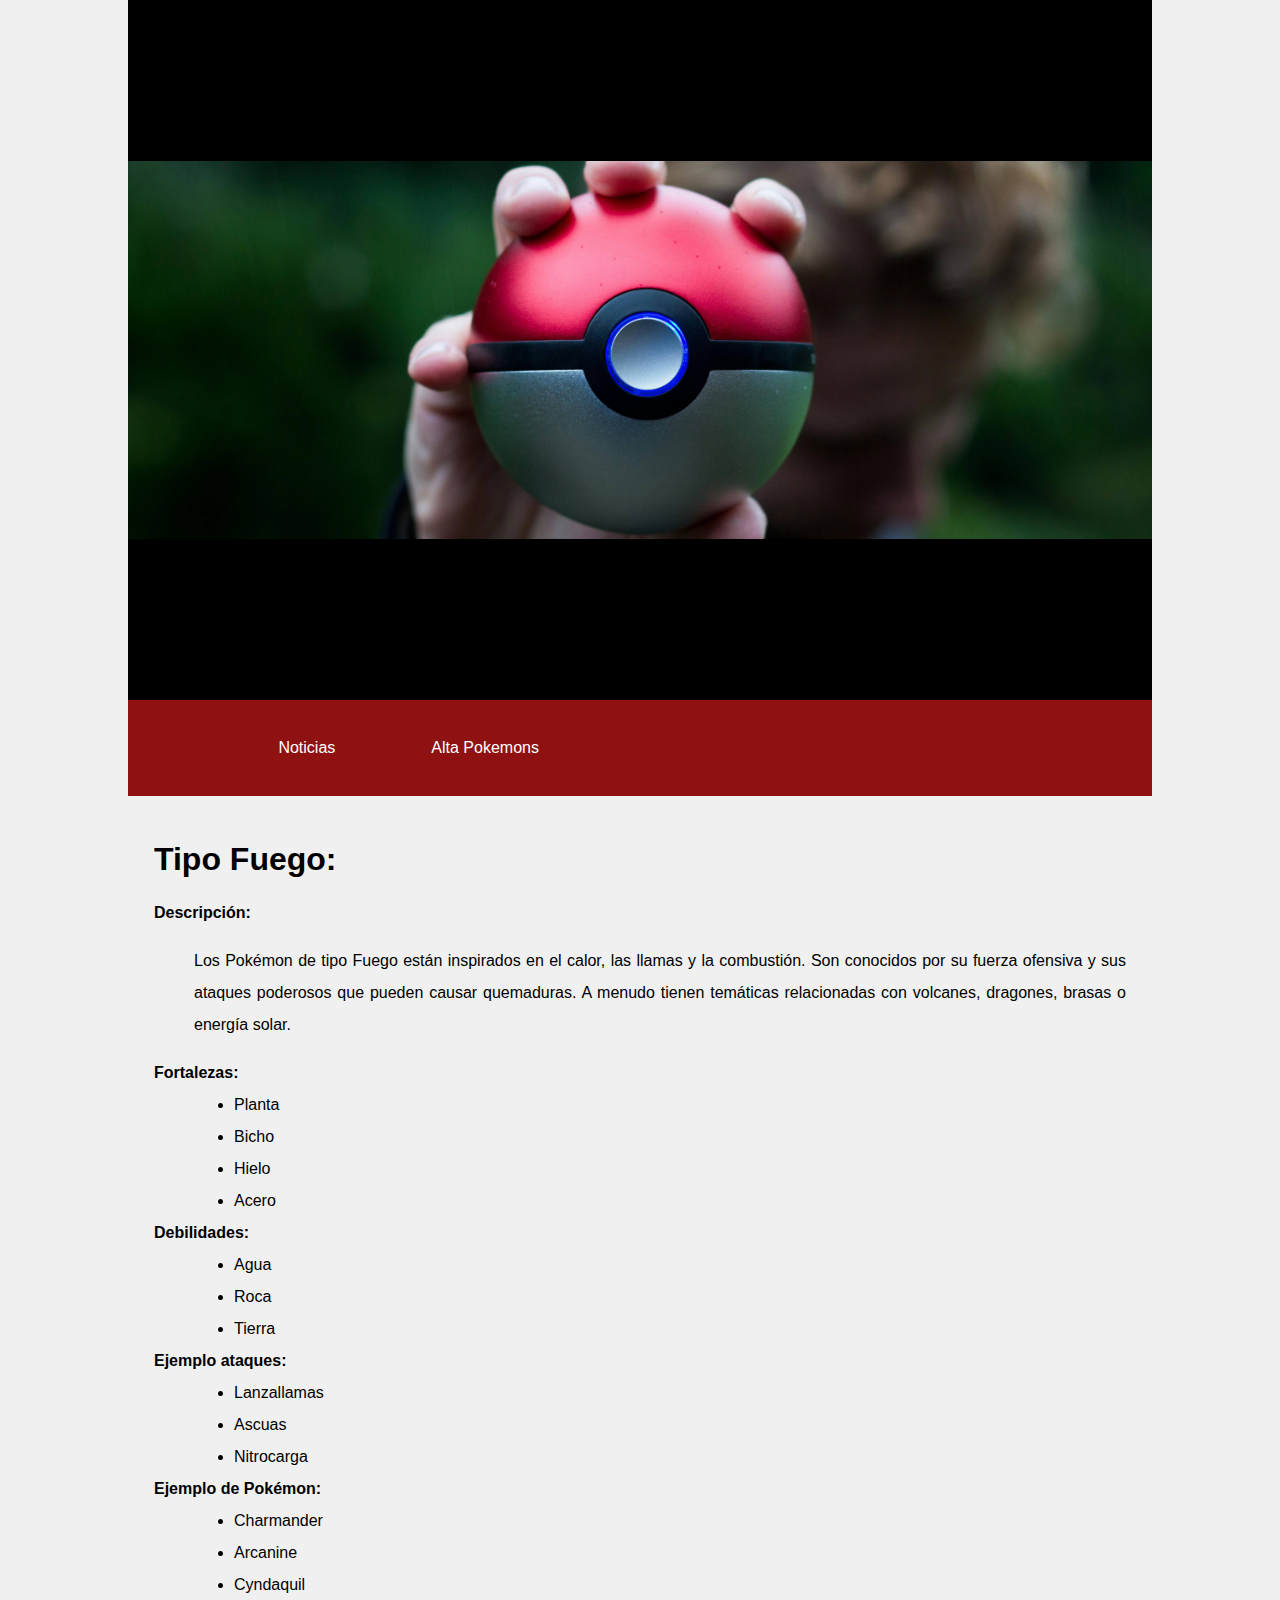
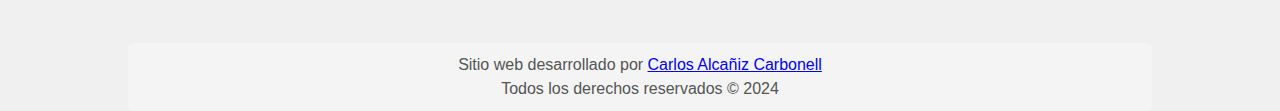
<file: pokemon/types/fuego.html>
<!DOCTYPE html>
<html lang="es">
    <head>
        <meta charset="UTF-8" />
        <meta name="viewport" content="width=device-width, initial-scale=1, maximum-scale=1">
        <link rel="stylesheet" href="../../styles/styles.css" />
        <title>Pokémon Tipo Fuego</title>
    </head>
    <body>
        <header>        
            <div class="head-container"></div>
        </header> 
        <nav>
            <div class="nav-bar">
                <ul>
                    <li><a href="../../index.html">Noticias</a></li>
                    <li><a href="./alta-pokemon.html">Alta Pokemons</a></li>
                </ul>
            </div>
        </nav>

        <main>
            <section>
                <div class="flex-container">
                    <div class="flex-item">
                        <h1>Tipo Fuego:</h1>
                        <dl>
                            <dt><b>Descripción:</b></dt>
                            <dd>
                                <p class="p-justified">
                                    Los Pokémon de tipo Fuego están inspirados en el calor, las llamas y la combustión. Son conocidos por su fuerza ofensiva y sus ataques poderosos que pueden causar quemaduras. A menudo tienen temáticas relacionadas con volcanes, dragones, brasas o energía solar.
                                </p>   
                            </dd>
                            <dt><b>Fortalezas:</b></dt>             
                            <dd>
                                <ul>
                                    <li>Planta</li>
                                    <li>Bicho</li>
                                    <li>Hielo</li>
                                    <li>Acero</li>
                                </ul>
                            </dd>
                            <dt><b>Debilidades:</b></dt>             
                            <dd>
                                <ul>
                                    <li>Agua</li>
                                    <li>Roca</li>
                                    <li>Tierra</li>
                                </ul>
                            </dd>
                            <dt><b>Ejemplo ataques:</b></dt>             
                            <dd>
                                <ul>
                                    <li>Lanzallamas</li>
                                    <li>Ascuas</li>
                                    <li>Nitrocarga</li>
                                </ul>
                            </dd>
                            <dt><b>Ejemplo de Pokémon:</b></dt>             
                            <dd>
                                <ul>
                                    <li>Charmander</li>
                                    <li>Arcanine</li>
                                    <li>Cyndaquil</li>
                                </ul>
                            </dd>
                        </dl>
                    </div>
                </div>
            </section>
        </main>
       
        <footer class="footer-address">
            <address>
            Sitio web desarrollado por <a href="mailto:c.alcanizcarbonell@edu.gva.es">Carlos Alcañiz Carbonell</a><br>
            Todos los derechos reservados &copy; 2024
            </address>
        </footer>
    </body>
</html>
</file>
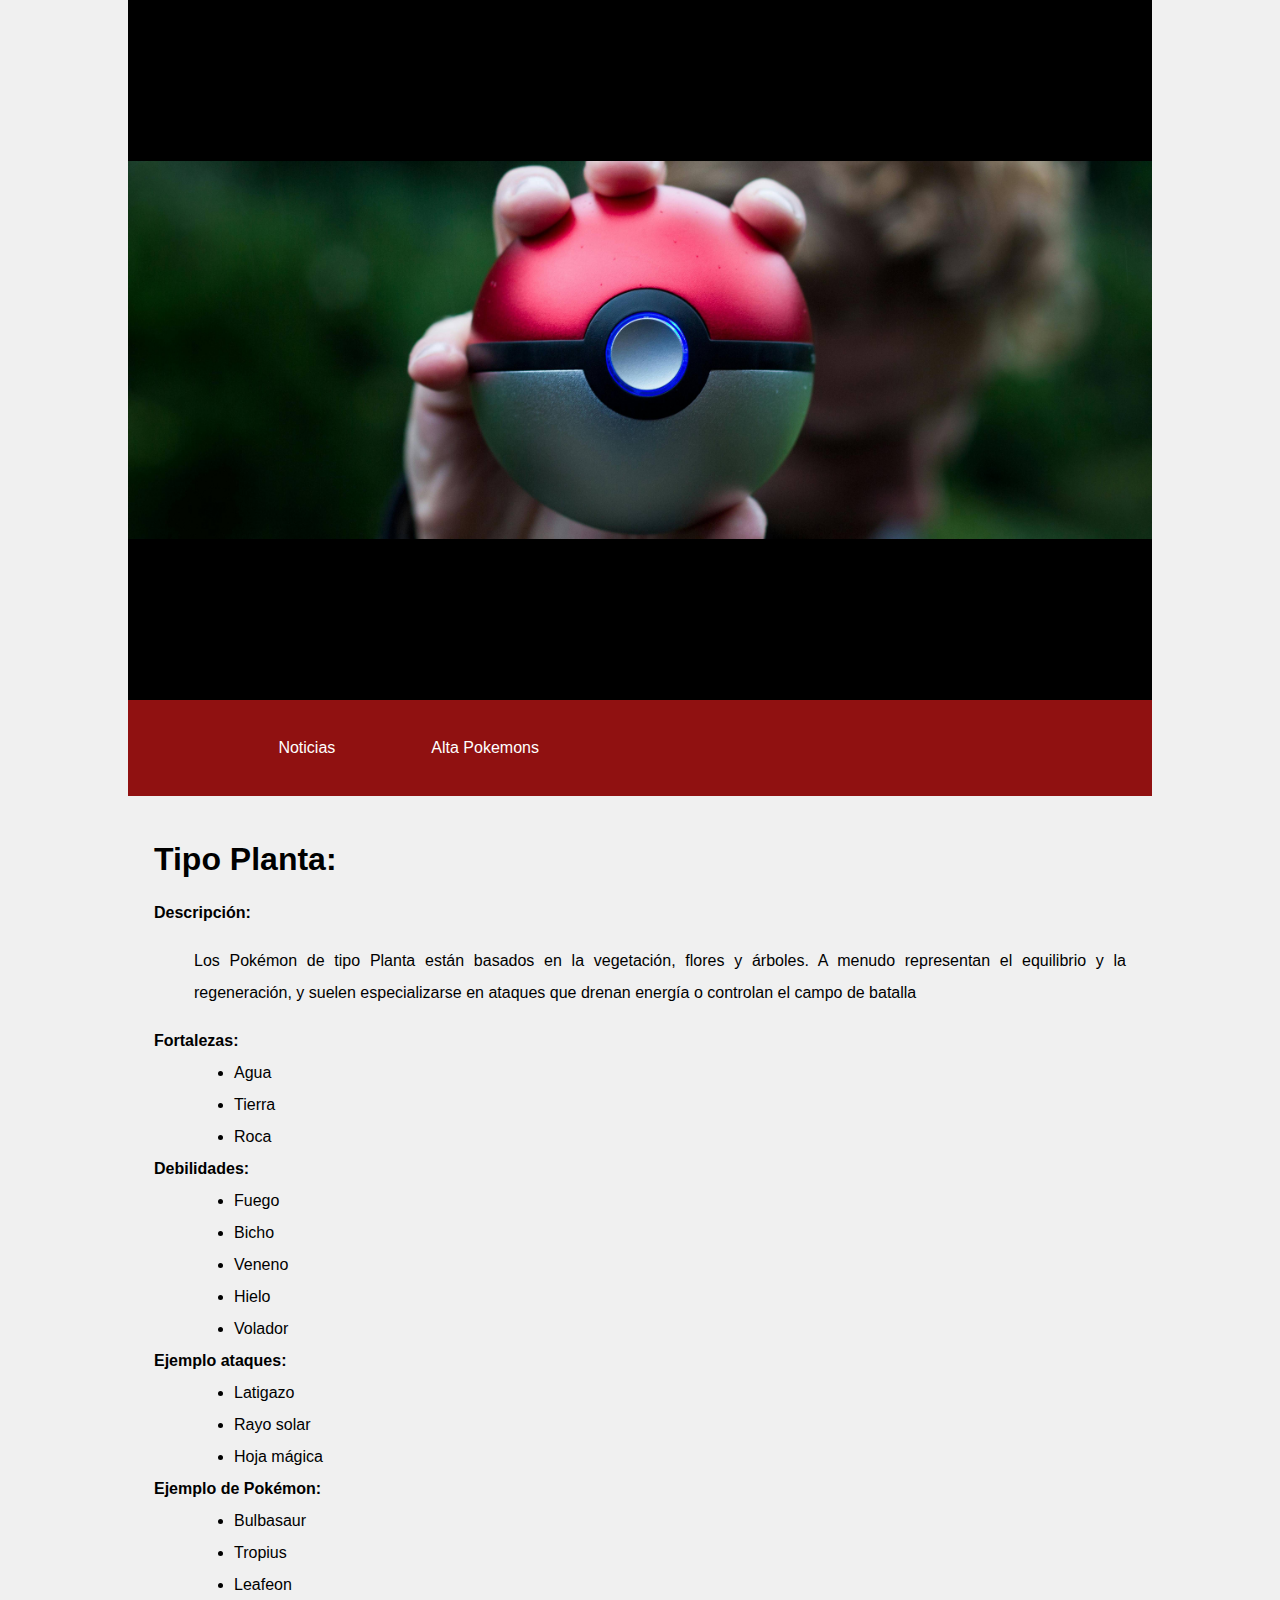
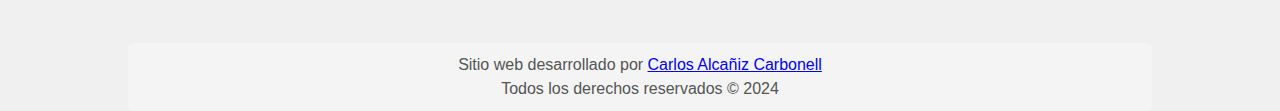
<file: pokemon/types/planta.html>
<!DOCTYPE html>
<html lang="es">
    <head>
        <meta charset="UTF-8" />
        <meta name="viewport" content="width=device-width, initial-scale=1, maximum-scale=1">
        <link rel="stylesheet" href="../../styles/styles.css" />
        <title>Pokémon Tipo Planta</title>
    </head>
    <body>
        <header>        
            <div class="head-container"></div>
        </header> 
        <nav>
            <div class="nav-bar">
                <ul>
                    <li><a href="../../index.html">Noticias</a></li>
                    <li><a href="./alta-pokemon.html">Alta Pokemons</a></li>
                </ul>
            </div>
        </nav>

        <main>
            <section>
                <div class="flex-container">
                    <div class="flex-item">
                        <h1>Tipo Planta:</h1>
                        <dl>
                            <dt><b>Descripción:</b></dt>
                            <dd>
                                <p class="p-justified">
                                    Los Pokémon de tipo Planta están basados en la vegetación, flores y árboles. A menudo representan el equilibrio y la regeneración, y suelen especializarse en ataques que drenan energía o controlan el campo de batalla
                                </p>   
                            </dd>
                            <dt><b>Fortalezas:</b></dt>             
                            <dd>
                                <ul>
                                    <li>Agua</li>
                                    <li>Tierra</li>
                                    <li>Roca</li>                    
                                </ul>
                            </dd>
                            <dt><b>Debilidades:</b></dt>             
                            <dd>
                                <ul>
                                    <li>Fuego</li>
                                    <li>Bicho</li>
                                    <li>Veneno</li>
                                    <li>Hielo</li>
                                    <li>Volador</li>
                                </ul>
                            </dd>
                            <dt><b>Ejemplo ataques:</b></dt>             
                            <dd>
                                <ul>
                                    <li>Latigazo</li>
                                    <li>Rayo solar</li>
                                    <li>Hoja mágica</li>
                                </ul>
                            </dd>
                            <dt><b>Ejemplo de Pokémon:</b></dt>             
                            <dd>
                                <ul>
                                    <li>Bulbasaur</li>
                                    <li>Tropius</li>
                                    <li>Leafeon</li>
                                </ul>
                            </dd>
                        </dl>
                    </div>
                </div>
            </section>
        </main>

        <footer class="footer-address">
            <address>
            Sitio web desarrollado por <a href="mailto:c.alcanizcarbonell@edu.gva.es">Carlos Alcañiz Carbonell</a><br>
            Todos los derechos reservados &copy; 2024
            </address>
        </footer>
    </body>
</html>
</file>
<file: styles/styles.css>
body{
    font-family: "Open Sans", sans-serif;
    width: 100%;
    margin:0 auto;
    background-color: #fcfcfc;
    line-height: 2rem;
    width: 80%;
    margin:0 auto;
    background-color: #f0f0f0;
}

.head-container {
    background-image: url('../imgs/background.jpg');
    background-size: contain;
    background-repeat: no-repeat;
    background-position: center;
    height: 700px;
    width: 100%;
    background-color: black;
}

nav {
    background-color: rgb(144, 17, 17);;
}

.nav-bar {
    width: 80%;
    margin:0 auto;
    display: flex; 
    justify-content: space-between;
    align-items: center;
    padding:1rem
}

.nav-bar ul{
    display: flex;
    list-style: none;
    margin: 0;
    padding:0;
}

.nav-bar ul li{
    color: white;
    margin:0 2rem;
    cursor:pointer;
    padding:1rem;
}

.nav-bar ul li a{
    color:white;
    text-decoration: none;
    font-size: 16px;
}

.flex-container {
    display: flex;
    flex-wrap: wrap; /* Permite que los elementos se ajusten en varias filas */
    gap: 0px; /* Espacio entre los elementos */
    padding: 10px;
}

/* Elementos dentro del contenedor */
.flex-item {
    flex: 1 1 50%; /* Ocupa 50% del ancho del contenedor */
    color: black;
    padding: 1rem;
    box-sizing: border-box; /* Incluye padding y borde dentro del tamaño */
}

.p-justified {
    text-align: justify;
    text-justify: inter-word;
    margin: 1rem auto;
}

.centrado {
    display: block;
    text-align: center;
}

video, audio, object {
    width: 100%;
}

object {
    height:500px;
}
.text-center {
    text-align: center;
}

.w-100 {
    width: 100%;
    padding:0.5rem;
    margin-top:0.5rem;
}

.pokedex {
    text-align: center;
    border-collapse: collapse;
}

.pokedex thead tr,
.pokedex tfoot tr {
    background-color: rgb(144, 17, 17);
    color: #fff;
}
.pokedex tbody tr td{
    border:1px solid rgb(144, 17, 17);
}

.p-1{
    padding:1rem;
}

.row-plant{
    background-color: rgba(104, 213, 104,100);
}

.row-aqua{
    background-color: rgba(133, 133, 251, 100);
}

.row-fire{
    background-color: rgba(249, 108, 108, 100);
}


address {
    font-style: normal; /* Por defecto, <address> aplica cursiva, aquí lo normalizamos */
    line-height: 1.5;
    color: #555;
}

.footer-address {
    background-color: #f4f4f4;
    padding: 10px;
    border-radius: 5px;
    text-align: center;
}

form {
    padding:1rem;
}

form fieldset {
    border-radius:1rem;
}

.input-w100 {
    padding:0.5rem;
    width:100%;
    border-radius: 0.2rem;
}
</file>
